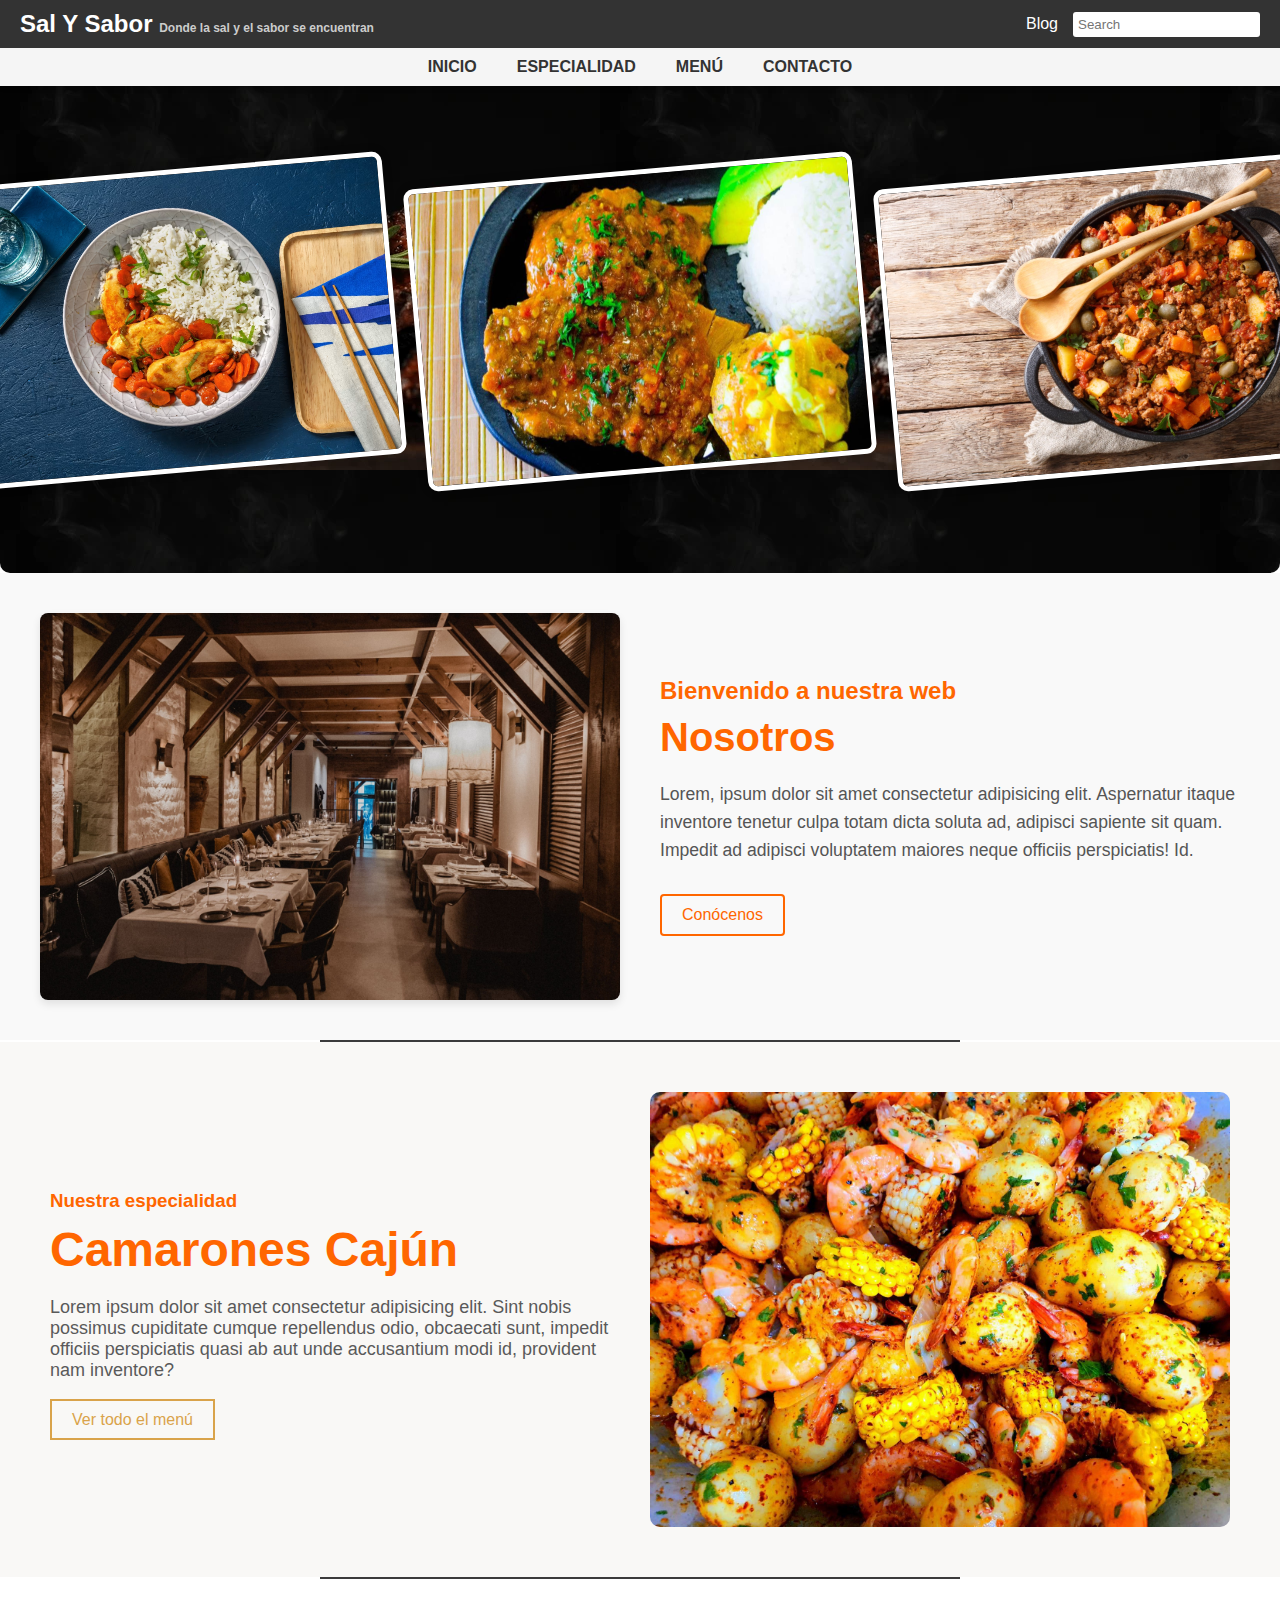
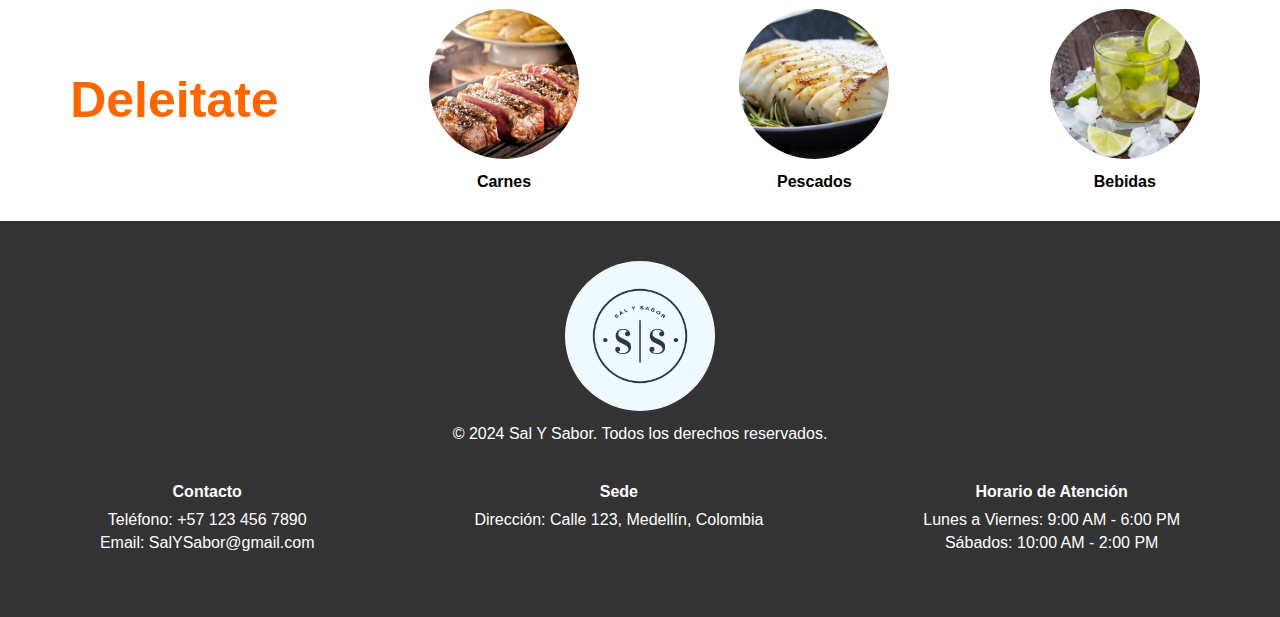
<file: index.html>
<!DOCTYPE html>
<html lang="en">
  <head>
    <meta charset="UTF-8" />
    <meta name="viewport" content="width=device-width, initial-scale=1.0" />
    <title>Sal Y Sabor</title>
    <link rel="stylesheet" href="/styles-css/style.css" />
    <link rel="shortcut icon" href="/img/1.png" type="image/x-icon" />
  </head>
  <body>
    <header>
      <div class="top-bar">
        <div class="logo">
          <h1>
            Sal Y Sabor <span>Donde la sal y el sabor se encuentran</span>
          </h1>
        </div>
        <div class="top-links">
          <a href="http://127.0.0.1:5501/index.html#">Blog</a>
          <input type="text" placeholder="Search" />
        </div>
      </div>
      <nav>
        <ul>
          <li><a href="http://127.0.0.1:5500/index.html#">INICIO</a></li>
          <li><a href="http://127.0.0.1:5500/Especialidad.html#">ESPECIALIDAD</a></li>
          <li><a href="http://127.0.0.1:5500/Menu.html">MENÚ</a></li>
          <li><a href="http://127.0.0.1:5500/contacto.html">CONTACTO</a></li>
        </ul>
      </nav>
    </header>
    <div class="slider">
      <img src="/img/Pollo.avif" alt="Dish 1" />
      <img src="/img/photo.jpg" alt="Dish 2" />
      <img src="img/img3.jpeg" alt="Dish 3" />
    </div>
    <section class="about-us">
      <div class="images">
        <img src="img/restaurante.jpeg" alt="Descripción de la imagen 1" />
      </div>
      <div class="content">
        <h2>Bienvenido a nuestra web</h2>
        <h1>Nosotros</h1>
        <p>
          Lorem, ipsum dolor sit amet consectetur adipisicing elit. Aspernatur
          itaque inventore tenetur culpa totam dicta soluta ad, adipisci
          sapiente sit quam. Impedit ad adipisci voluptatem maiores neque
          officiis perspiciatis! Id.
        </p>
        <a href="http://127.0.0.1:5500/contacto.html"><button>Conócenos</button></a>
      </div>
    </section>
    <hr class="corta" />
    <div class="specialty-section">
      <div class="text-content">
        <h3>Nuestra especialidad</h3>
        <h1>Camarones Cajún</h1>
        <p>
          Lorem ipsum dolor sit amet consectetur adipisicing elit. Sint nobis
          possimus cupiditate cumque repellendus odio, obcaecati sunt, impedit
          officiis perspiciatis quasi ab aut unde accusantium modi id, provident
          nam inventore?
        </p>
        <a href="http://127.0.0.1:5500/Menu.html" class="menu-button"
          >Ver todo el menú</a
        >
      </div>
      <div class="image-content">
        <img src="/img/Cajun.jpg" alt="Imagen Especialidad" />
      </div>
    </div>
    <hr class="corta" />
    <div class="gallery">
      <h2>Deleitate</h2>
      <div class="item">
        <a href="http://127.0.0.1:5500/Menu.html"><img src="/img/Rubaiyat.jpg" alt="Carnes" /></a>
        <p>Carnes</p>
      </div>
      <div class="item">
        <a href="http://127.0.0.1:5500/Menu.html"><img src="/img/pescado-horno-1.webp" alt="Pescados" /></a>
        <p>Pescados</p>
      </div>
      <div class="item">
        <a href="http://127.0.0.1:5500/Menu.html"><img src="/img/caipirinha.avif" alt="Bebidas" /></a>
        <p>Bebidas</p>
      </div>
    </div>
  </body>
  <footer>
    <div class="footer-logo">
      <img src="/img/1.png" alt="Logo de la web" class="logo-footer" />
      <p>© 2024 Sal Y Sabor. Todos los derechos reservados.</p>
    </div>
    <div class="footer-container">
      <div class="footer-section">
          <h4>Contacto</h4>
          <p>Teléfono: +57 123 456 7890</p>
          <p>Email: SalYSabor@gmail.com</p>
      </div>
      <div class="footer-section">
          <h4>Sede</h4>
          <p>Dirección: Calle 123, Medellín, Colombia</p>
      </div>
      <div class="footer-section">
          <h4>Horario de Atención</h4>
          <p>Lunes a Viernes: 9:00 AM - 6:00 PM</p>
          <p>Sábados: 10:00 AM - 2:00 PM</p>
      </div>
  </div>
  </footer>
</html>
</file>
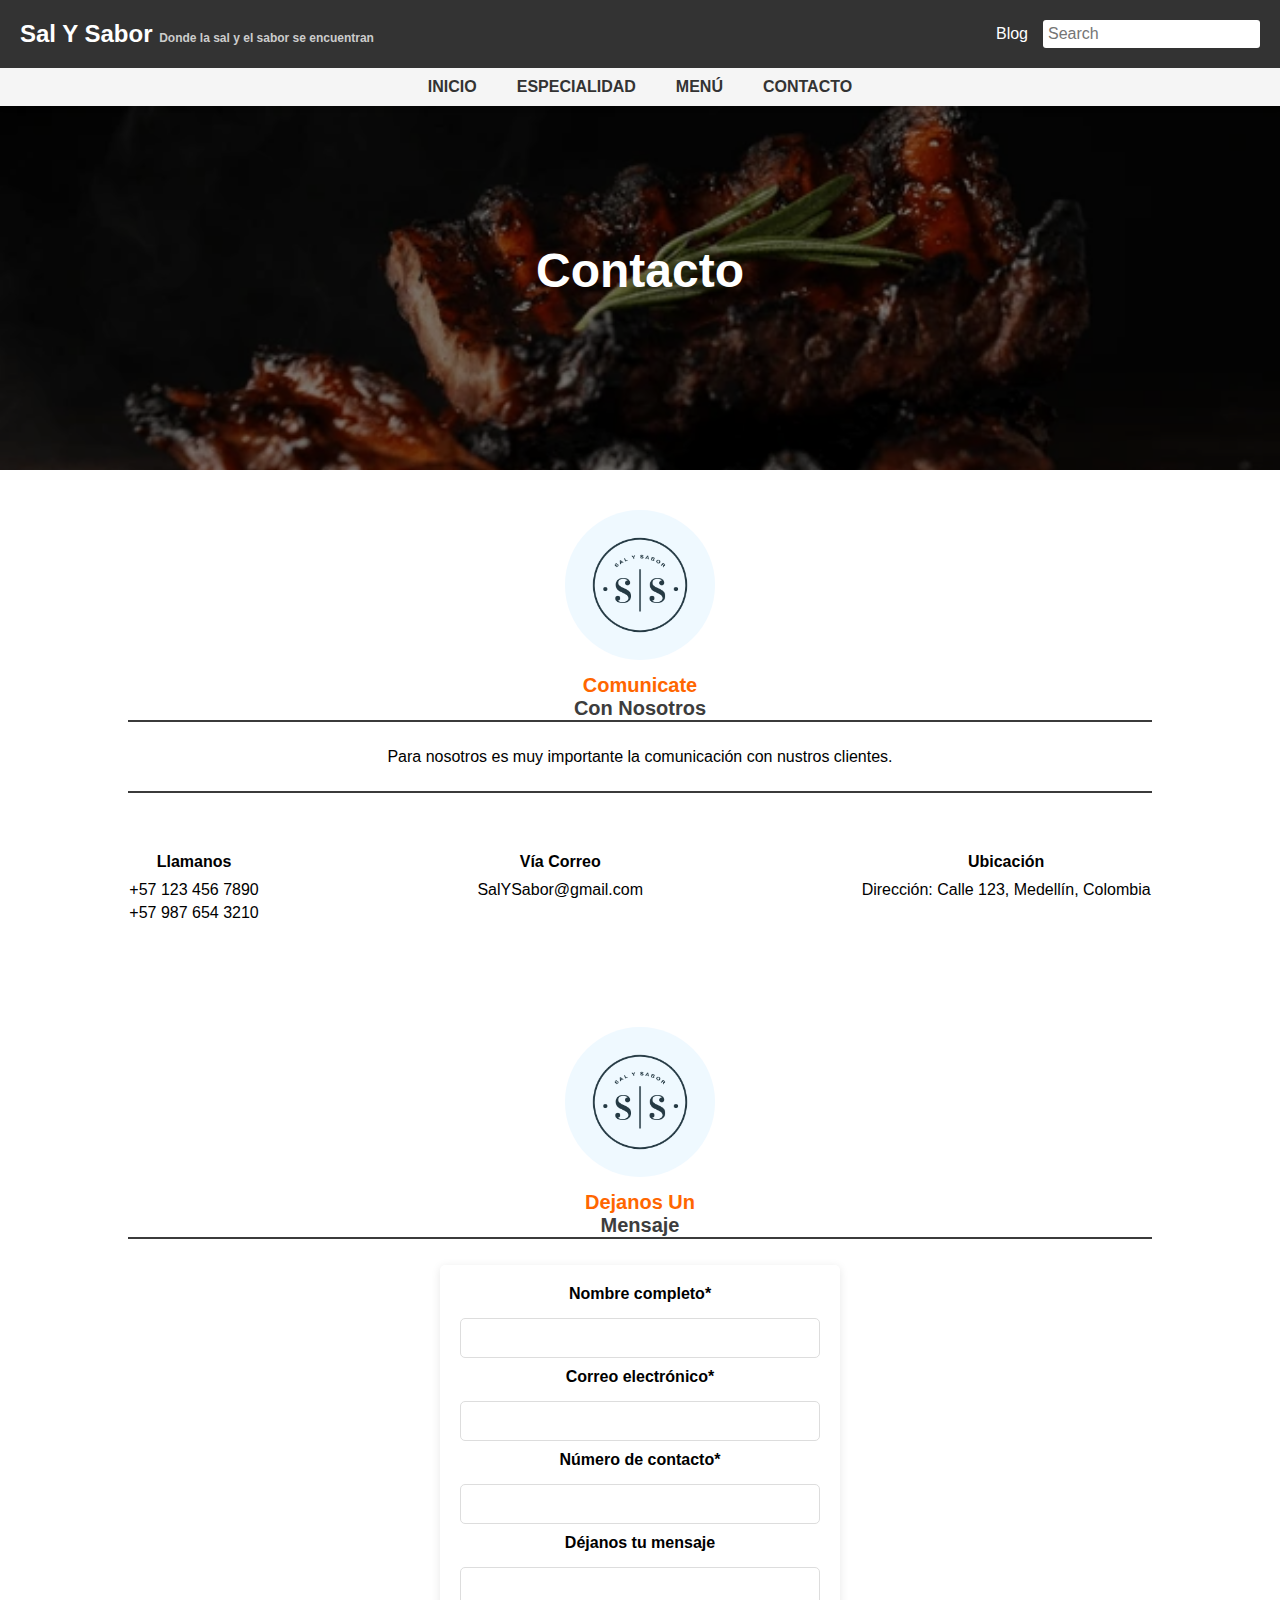
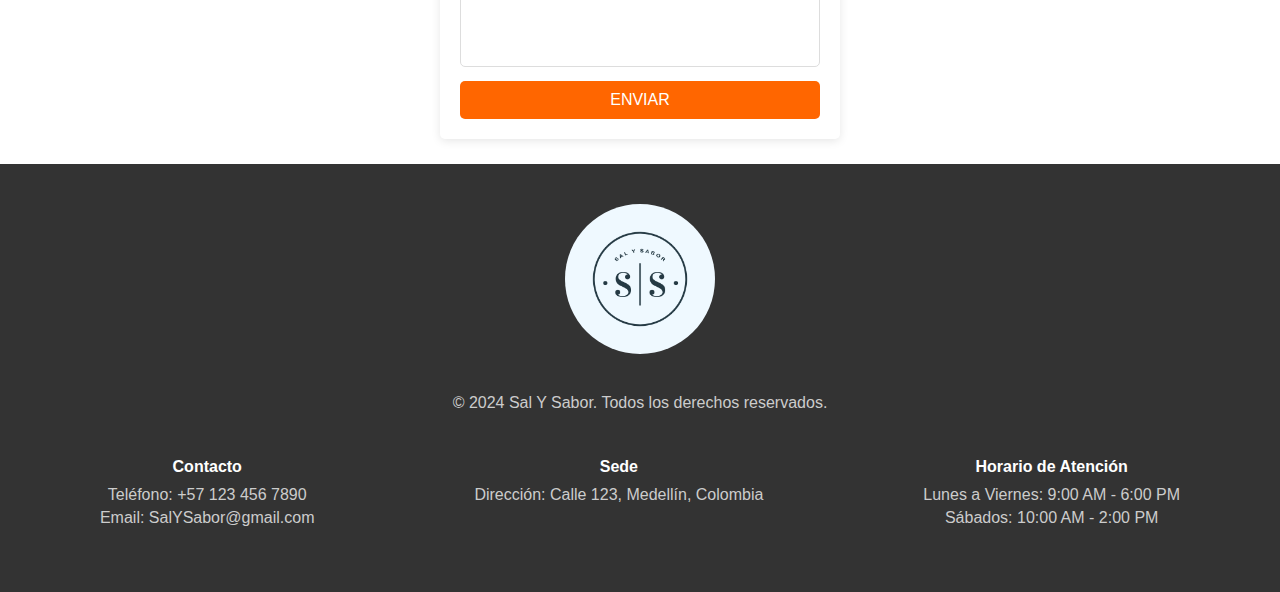
<file: contacto.html>
<!DOCTYPE html>
<html lang="en">
<head>
    <meta charset="UTF-8">
    <meta name="viewport" content="width=device-width, initial-scale=1.0">
    <title>Contacto || Sal Y Sabor</title>
    <link rel="stylesheet" href="/styles-css/contacto.css">
    <link rel="shortcut icon" href="/img/1.png" type="image/x-icon">
</head>
<body>
    <header>
        <div class="top-bar">
          <div class="logo">
            <h1>
              Sal Y Sabor <span>Donde la sal y el sabor se encuentran</span>
            </h1>
          </div>
          <div class="top-links">
            <a href="http://127.0.0.1:5501/index.html#">Blog</a>
            <input type="text" placeholder="Search" />
          </div>
        </div>
        <nav>
          <ul>
            <li><a href="http://127.0.0.1:5500/index.html#">INICIO</a></li>
            <li><a href="http://127.0.0.1:5500/Especialidad.html#">ESPECIALIDAD</a></li>
            <li><a href="http://127.0.0.1:5500/Menu.html">MENÚ</a></li>
            <li><a href="http://127.0.0.1:5500/contacto.html">CONTACTO</a></li>
          </ul>
        </nav>
      </header>
      <div class="specialty-section">
        <div class="background-overlay">
          <h1 class="title">Contacto</h1>
        </div>
    </div>
    <div class="contacto">
        <div class="content">
            <img class="logo-nosotros" src="/img/1.png" alt="Logo" />
            <h2>Comunicate</h2>
            <h3>Con Nosotros</h3>
          </div>
          <hr class="corta"/>
          <p>Para nosotros es muy importante la comunicación con nustros clientes.</p>
          <hr class="corta"/>
          <div class="contac">
          <div class="content-ref">
            <div class="inline">
                <h4>Llamanos</h4>
                <p>+57 123 456 7890</p>
                <p>+57 987 654 3210</p>
            </div>
            <div class="inline">
                <h4>Vía Correo</h4>
                <p>SalYSabor@gmail.com</p>
            </div>
            <div class="inline">
                <h4>Ubicación</h4>
                <p>Dirección: Calle 123, Medellín, Colombia</p>
            </div>
          </div>
        </div>
        <div class="content">
            <img class="logo-nosotros" src="/img/1.png" alt="Logo" />
            <h2>Dejanos Un</h2>
            <h3>Mensaje</h3>
          </div>
        <hr class="corta"/>
        <center>
        <form action="#" method="post">
            <label for="name">Nombre completo*</label>
            <input type="text" id="name" name="name" required>
    
            <label for="email">Correo electrónico*</label>
            <input type="email" id="email" name="email" required>
    
            <label for="phone">Número de contacto*</label>
            <input type="text" id="phone" name="phone" required>
    
            <label for="message">Déjanos tu mensaje</label>
            <textarea id="message" name="message"></textarea>
    
            <button type="submit">ENVIAR</button>
        </form>
    </center>
</body>
<footer>
    <div class="footer-logo">
      <img src="/img/1.png" alt="Logo de la web" class="logo-footer" />
      <p class="color20">© 2024 Sal Y Sabor. Todos los derechos reservados.</p>
    </div>
    <div class="footer-container">
      <div class="footer-section">
          <h4>Contacto</h4>
          <p>Teléfono: +57 123 456 7890</p>
          <p>Email: SalYSabor@gmail.com</p>
      </div>
      <div class="footer-section">
          <h4>Sede</h4>
          <p>Dirección: Calle 123, Medellín, Colombia</p>
      </div>
      <div class="footer-section">
          <h4>Horario de Atención</h4>
          <p>Lunes a Viernes: 9:00 AM - 6:00 PM</p>
          <p>Sábados: 10:00 AM - 2:00 PM</p>
      </div>
  </div>
  </footer>
</html>
</file>
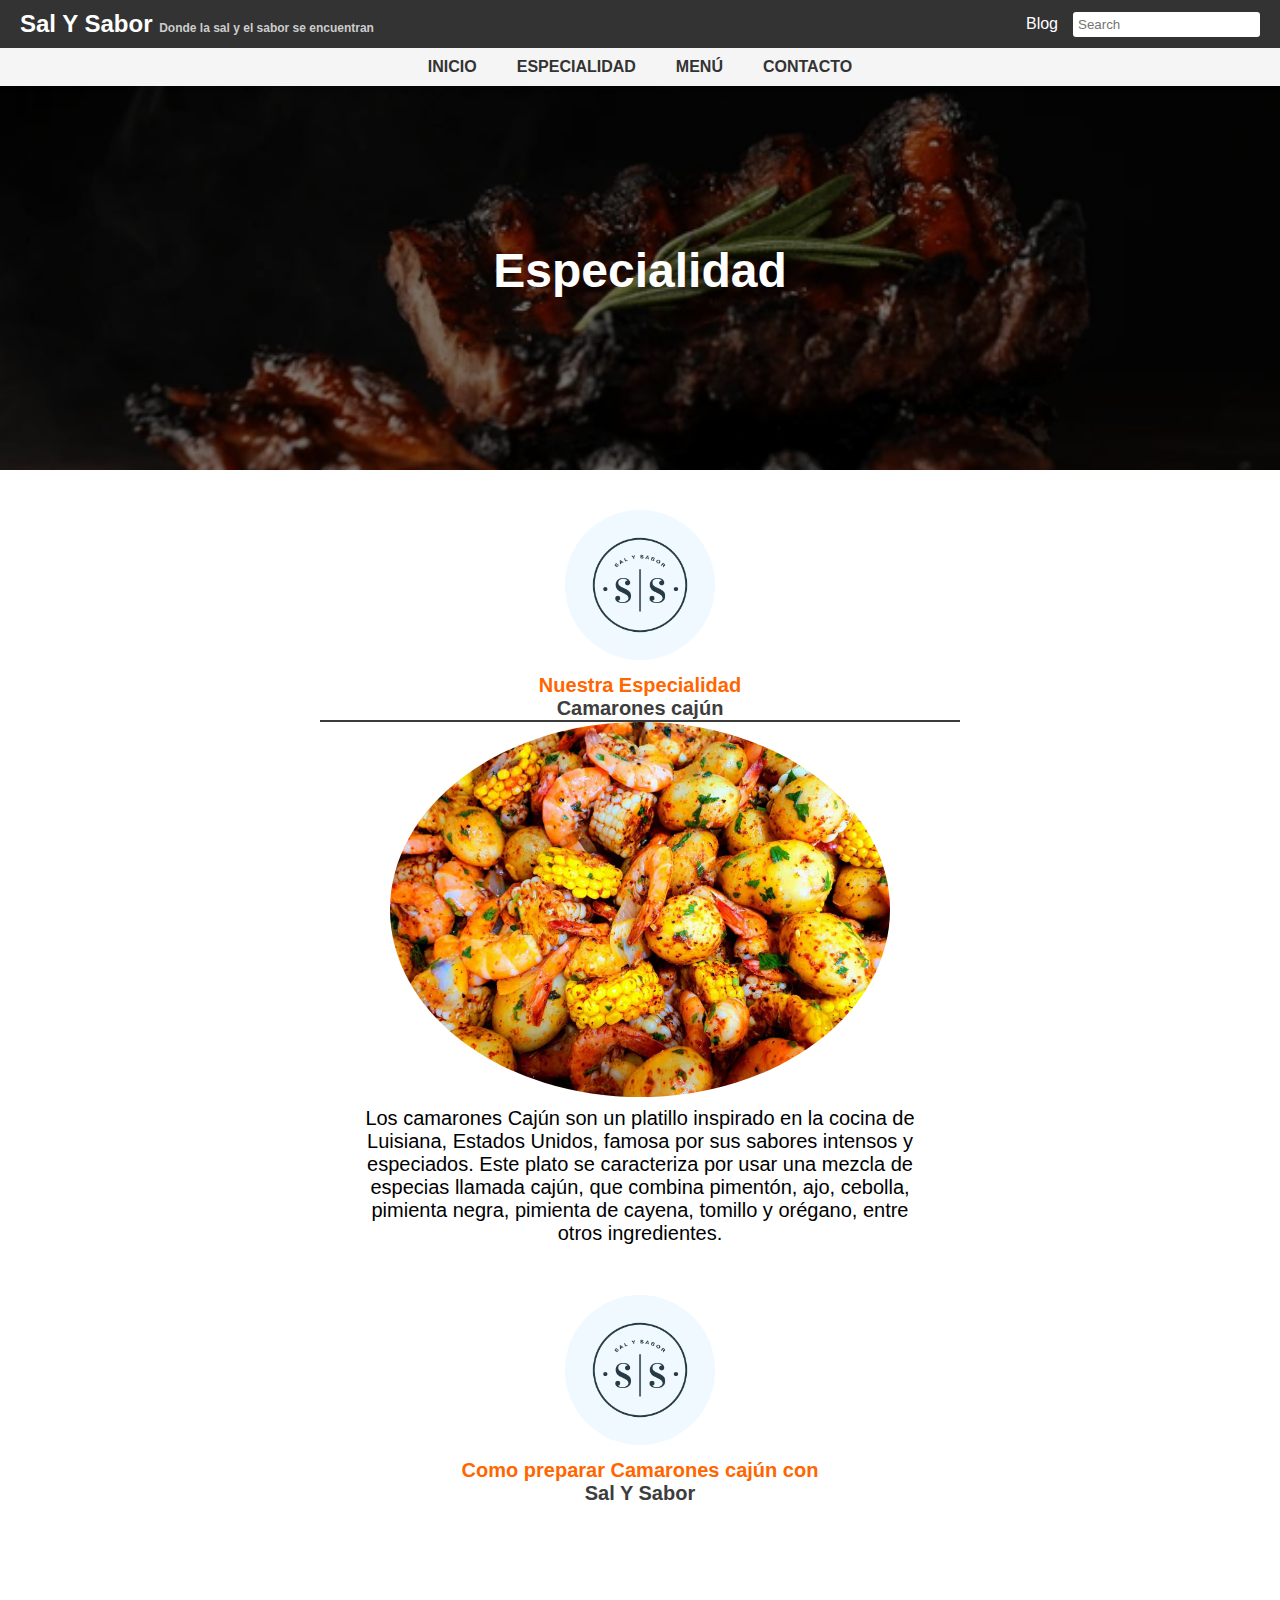
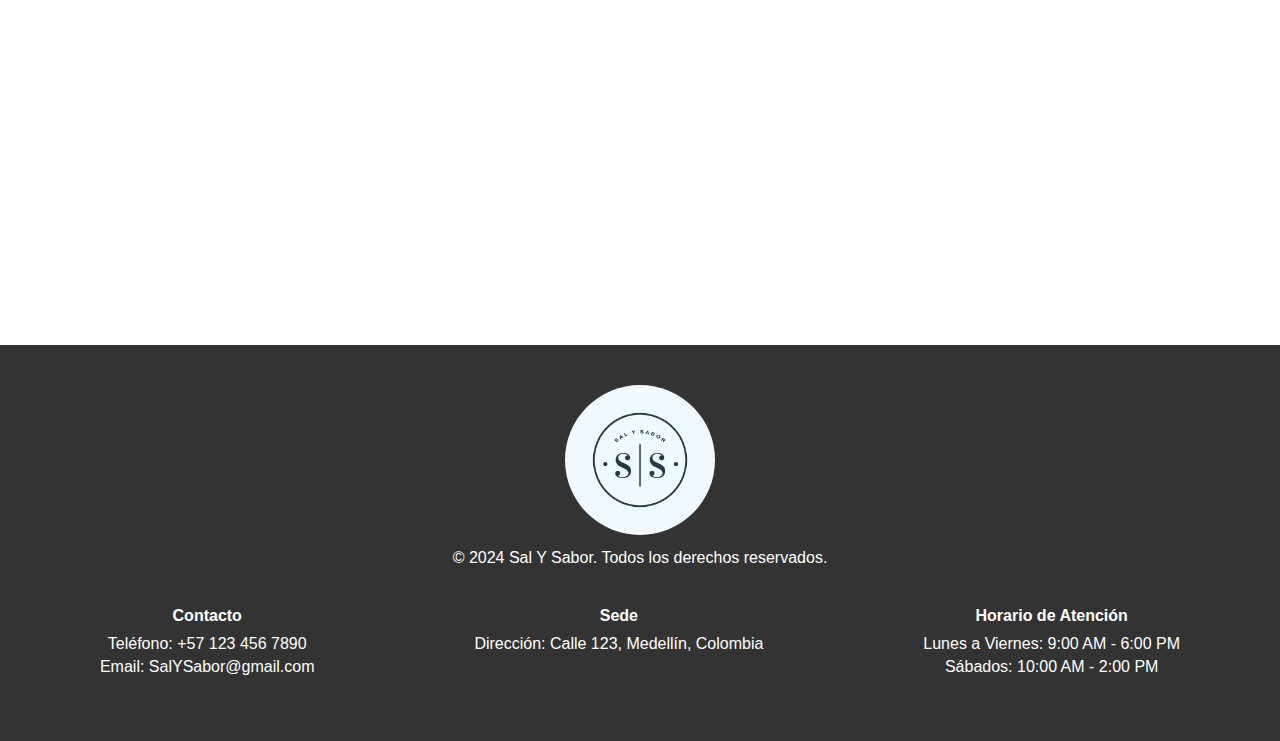
<file: Especialidad.html>
<!DOCTYPE html>
<html lang="en">
  <head>
    <meta charset="UTF-8" />
    <meta name="viewport" content="width=device-width, initial-scale=1.0" />
    <title>Especialidad || Sal Y Sabor</title>
    <link rel="stylesheet" href="/styles-css/epecialidad.css" />
    <link rel="shortcut icon" href="/img/1.png" type="image/x-icon" />
  </head>
  <body>
    <header>
      <div class="top-bar">
        <div class="logo">
          <h1>
            Sal Y Sabor <span>Donde la sal y el sabor se encuentran</span>
          </h1>
        </div>
        <div class="top-links">
          <a href="http://127.0.0.1:5501/index.html#">Blog</a>
          <input type="text" placeholder="Search" />
        </div>
      </div>
      <nav>
        <ul>
          <li><a href="http://127.0.0.1:5500/index.html#">INICIO</a></li>
          <li>
            <a href="http://127.0.0.1:5500/Especialidad.html#">ESPECIALIDAD</a>
          </li>
          <li><a href="http://127.0.0.1:5500/Menu.html">MENÚ</a></li>
          <li><a href="http://127.0.0.1:5500/contacto.html">CONTACTO</a></li>
        </ul>
      </nav>
    </header>
    <div class="specialty-section">
      <div class="background-overlay">
        <h1 class="title">Especialidad</h1>
      </div>
    </div>
    <div class="content">
      <img class="logo-footer" src="/img/1.png" alt="Logo" />
      <h2>Nuestra Especialidad</h2>
      <h3>Camarones cajún</h3>
    </div>
    <hr class="corta" />
    <div class="contimg">
      <img class="cajun" src="/img/Cajun.jpg" alt="Camarones Cajun" />
    </div>
    <div class="descr">
      <p>
        Los camarones Cajún son un platillo inspirado en la cocina de Luisiana,
        Estados Unidos, famosa por sus sabores intensos y especiados. Este plato
        se caracteriza por usar una mezcla de especias llamada cajún, que
        combina pimentón, ajo, cebolla, pimienta negra, pimienta de cayena,
        tomillo y orégano, entre otros ingredientes.
      </p>
    </div>
    <div class="content">
        <img class="logo-footer" src="/img/1.png" alt="Logo" />
        <h2>Como preparar Camarones cajún con</h2>
        <h3>Sal Y Sabor</h3>
      </div>
      <div class="iframe-content">
        <iframe width="560" height="315" src="https://www.youtube.com/embed/jm4NKn_c1Io?si=9-xhvu_-zauFDLtt" title="YouTube video player" frameborder="0" allow="accelerometer; autoplay; clipboard-write; encrypted-media; gyroscope; picture-in-picture; web-share" referrerpolicy="strict-origin-when-cross-origin" allowfullscreen></iframe>
      </div>
  </body>
  <footer>
    <div class="footer-logo">
      <img src="/img/1.png" alt="Logo de la web" class="logo-footer" />
      <p>© 2024 Sal Y Sabor. Todos los derechos reservados.</p>
    </div>
    <div class="footer-container">
      <div class="footer-section">
          <h4>Contacto</h4>
          <p>Teléfono: +57 123 456 7890</p>
          <p>Email: SalYSabor@gmail.com</p>
      </div>
      <div class="footer-section">
          <h4>Sede</h4>
          <p>Dirección: Calle 123, Medellín, Colombia</p>
      </div>
      <div class="footer-section">
          <h4>Horario de Atención</h4>
          <p>Lunes a Viernes: 9:00 AM - 6:00 PM</p>
          <p>Sábados: 10:00 AM - 2:00 PM</p>
      </div>
  </div>
</html>
</file>
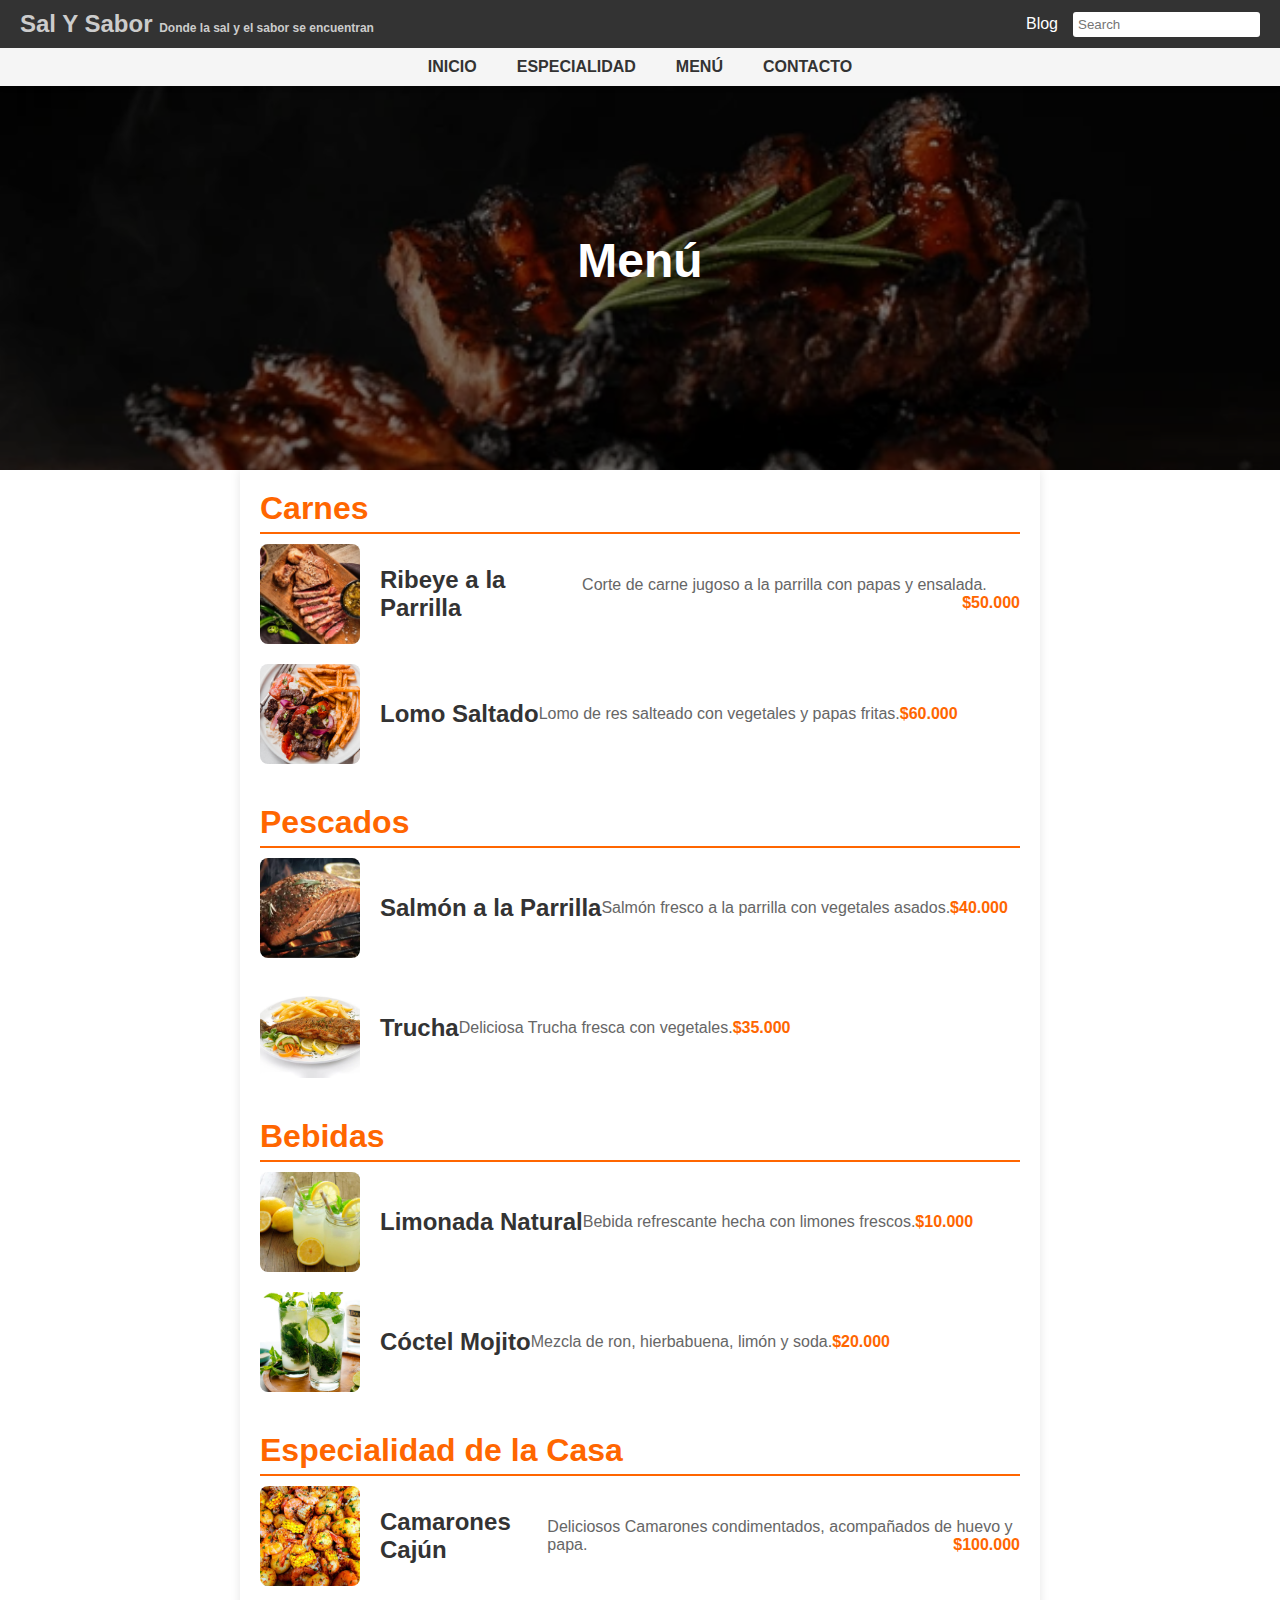
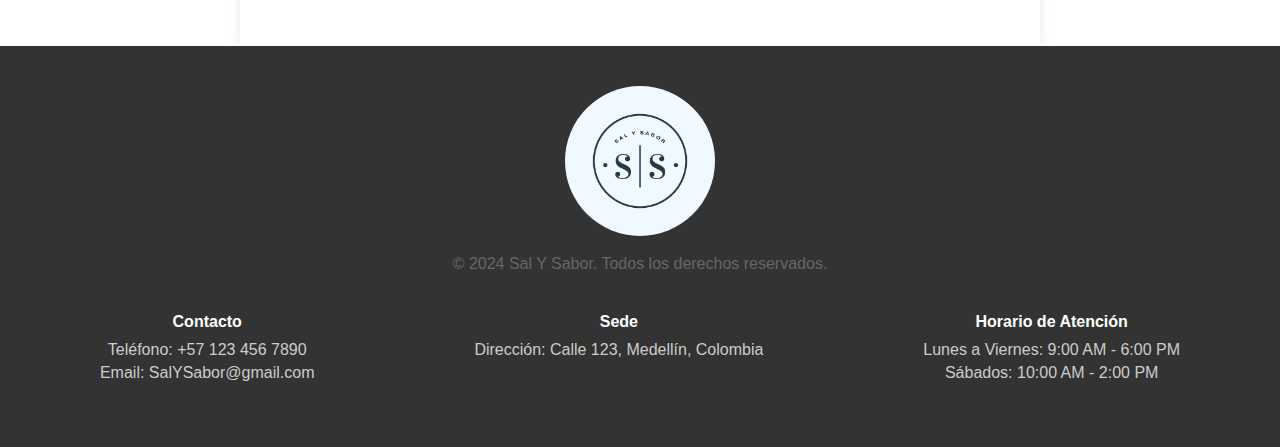
<file: Menu.html>
<!DOCTYPE html>
<html lang="en">
  <head>
    <meta charset="UTF-8" />
    <meta name="viewport" content="width=device-width, initial-scale=1.0" />
    <title>Menú || Sal Y Sabor</title>
    <link rel="stylesheet" href="/styles-css/Menu.css" />
    <link rel="shortcut icon" href="/img/1.png" type="image/x-icon" />
  </head>
  <body>
    <header>
      <div class="top-bar">
        <div class="logo">
          <h1 class="color">
        Sal Y Sabor <span>Donde la sal y el sabor se encuentran</span>
          </h1>
        </div>
        <div class="top-links">
          <a href="http://127.0.0.1:5501/index.html#">Blog</a>
          <input type="text" placeholder="Search" />
        </div>
      </div>
      <nav>
        <ul>
          <li><a href="http://127.0.0.1:5500/index.html#">INICIO</a></li>
          <li>
            <a href="http://127.0.0.1:5500/Especialidad.html#">ESPECIALIDAD</a>
          </li>
          <li><a href="http://127.0.0.1:5500/Menu.html">MENÚ</a></li>
          <li><a href="http://127.0.0.1:5500/contacto.html">CONTACTO</a></li>
        </ul>
      </nav>
    </header>
    <div class="specialty-section">
      <div class="background-overlay">
        <h1 class="title">Menú</h1>
      </div>
    </div>
    <div class="menu-container">
      <!-- Sección de Carnes -->
      <div class="menu-section">
        <h2>Carnes</h2>
        <div class="menu-item">
          <img src="/img/Ribeye.jpg" alt="Ribeye a la Parrilla" />
          <h3>Ribeye a la Parrilla</h3>
          <p>
            Corte de carne jugoso a la parrilla con papas y ensalada.
            <span class="precio">$50.000</span>
          </p>
        </div>
        <div class="menu-item">
          <img src="/img/Lomo-Saltado.jpg" alt="Lomo Saltado" />
          <h3>Lomo Saltado</h3>
          <p>
            Lomo de res salteado con vegetales y papas fritas.
            <span class="precio">$60.000</span>
          </p>
        </div>
      </div>

      <!-- Sección de Pescados -->
      <div class="menu-section">
        <h2>Pescados</h2>
        <div class="menu-item">
          <img src="/img/mask-group.webp" alt="Salmón a la Parrilla" />
          <h3>Salmón a la Parrilla</h3>
          <p>
            Salmón fresco a la parrilla con vegetales asados.
            <span class="precio">$40.000</span>
          </p>
        </div>
        <div class="menu-item">
          <img src="/img/trucha-con-patacon.webp" alt="Trucha" />
          <h3>
              Trucha
          </h3>
          <p>
            Deliciosa Trucha fresca con vegetales.
            <span class="precio">$35.000</span>
          </p>
        </div>
      </div>

      <!-- Sección de Bebidas -->
      <div class="menu-section">
        <h2>Bebidas</h2>
        <div class="menu-item">
          <img src="/img/Limonada.jpg" alt="Limonada Natural" />
          <h3>Limonada Natural</h3>
          <p>
            Bebida refrescante hecha con limones frescos.
            <span class="precio">$10.000</span>
          </p>
        </div>
        <div class="menu-item">
          <img src="/img/mojito.webp" alt="Cóctel Mojito" />
          <h3>Cóctel Mojito</h3>
          <p>
            Mezcla de ron, hierbabuena, limón y soda.
            <span class="precio">$20.000</span>
          </p>
        </div>
      </div>

      <!-- Sección de Especialidad de la Casa -->
      <div class="menu-section">
        <h2>Especialidad de la Casa</h2>
        <div class="menu-item">
          <img src="/img/Cajun.jpg" alt="Camarones cajun" />
          <h3>Camarones Cajún</h3>
          <p>
            Deliciosos Camarones condimentados, acompañados de huevo y papa.
            <span class="precio">$100.000</span>
          </p>
        </div>
      </div>
    </div>
  </body>
    <footer>
      <div class="footer-logo">
        <img src="/img/1.png" alt="Logo de la web" class="logo-footer" />
        <p>© 2024 Sal Y Sabor. Todos los derechos reservados.</p>
      </div>
      <div class="footer-container">
        <div class="footer-section">
            <h4>Contacto</h4>
            <p>Teléfono: +57 123 456 7890</p>
            <p>Email: SalYSabor@gmail.com</p>
        </div>
        <div class="footer-section">
            <h4>Sede</h4>
            <p>Dirección: Calle 123, Medellín, Colombia</p>
        </div>
        <div class="footer-section">
            <h4>Horario de Atención</h4>
            <p>Lunes a Viernes: 9:00 AM - 6:00 PM</p>
            <p>Sábados: 10:00 AM - 2:00 PM</p>
        </div>
    </div>
</html>
</file>
<file: styles-css/style.css>
* {
  margin: 0;
  padding: 0;
  box-sizing: border-box;
}

body {
  font-family: Arial, sans-serif;
  padding-top: 70px;
}
/*Todo lo del header*/
header {
  position: fixed;
  top: 0;
  left: 0;
  width: 100%;
  z-index: 1000;
  background-color: #fff;
  box-shadow: 0 2px 5px rgba(0, 0, 0, 0.1);
}
.top-bar {
  background-color: #333;
  color: white;
  display: flex;
  justify-content: space-between;
  align-items: center;
  padding: 10px 20px;
}

.logo h1 {
  font-size: 24px;
  margin: 0;
}

.logo span {
  font-size: 12px;
  color: #ccc;
}

.top-links {
  display: flex;
  align-items: center;
}

.top-links a {
  color: white;
  margin-right: 15px;
  text-decoration: none;
}

.top-links input[type="text"] {
  padding: 5px;
  border: none;
  border-radius: 3px;
}

nav {
  background-color: #f5f5f5;
  padding: 10px 0;
}

nav ul {
  list-style: none;
  display: flex;
  justify-content: center;
}

nav ul li {
  margin: 0 10px;
}

nav ul li a {
  text-decoration: none;
  color: #333;
  font-weight: bold;
  padding: 10px;
  transition: color 0.3s ease;
}

nav ul li a:hover {
  color: #ff6600;
}
/*Las 3 imagenes*/
.slider {
  display: flex;
  justify-content: center;
  padding: 100px;
  background-image: url("/img/fondo.webp");
  border-radius: 10px;
}

.slider img {
  width: 450px;
  height: auto;
  margin: 0 10px;
  border: 5px solid white;
  box-shadow: 0 0 10px rgba(0, 0, 0, 0.2);
  transform: rotate(-5deg);
  transition: transform 0.3s ease;
  border-radius: 10px;
}

.slider img:hover {
  transform: rotate(0deg);
}
/*Nosotros*/
.about-us {
  display: flex;
  align-items: center;
  justify-content: space-between;
  padding: 40px;
  background-color: #f9f9f9;
}

.about-us {
  display: flex;
  align-items: center;
  justify-content: space-between;
  padding: 40px;
  background-color: #f9f9f9;
}

.images {
  flex: 1;
  display: flex;
  flex-direction: column;
  gap: 10px;
  max-width: 50%;
}

.images img {
  width: 100%;
  height: auto;
  border-radius: 8px;
  box-shadow: 0px 4px 8px rgba(0, 0, 0, 0.1);
}

.content {
  flex: 1;
  margin-left: 40px;
}

.content h2 {
  font-size: 1.5em;
  color: #ff6600;
  margin-bottom: 10px;
}

.content h1 {
  font-size: 2.5em;
  font-weight: bold;
  margin-bottom: 20px;
  color: #ff6600;
}

.content p {
  font-size: 1.1em;
  line-height: 1.6;
  color: #555;
  margin-bottom: 30px;
}

button {
  padding: 10px 20px;
  font-size: 1em;
  background-color: transparent;
  border: 2px solid #ff6600;
  color: #ff6600;
  border-radius: 4px;
  cursor: pointer;
  transition: background-color 0.3s;
}

button:hover {
  background-color: #ff6600;
  color: white;
}
/*La especialidad*/
.specialty-section {
  display: flex;
  justify-content: space-between;
  align-items: center;
  padding: 50px;
  background-color: #f9f8f6;
}

.text-content {
  flex: 1;
  margin-right: 20px;
}

.text-content h3 {
  color: #ff6600;
  font-family: "Arial", sans-serif;
  margin-bottom: 10px;
}

.text-content h1 {
  font-size: 48px;
  color: #ff6600;
  margin-bottom: 20px;
}

.text-content p {
  font-size: 18px;
  color: #5a5a5a;
  margin-bottom: 30px;
}

.menu-button {
  padding: 10px 20px;
  border: 2px solid #d9a34a;
  color: #d9a34a;
  text-decoration: none;
  font-size: 16px;
  transition: background-color 0.3s ease, color 0.3s ease;
}

.menu-button:hover {
  background-color: #ff6600;
  color: #fff;
}
/*Deleitate*/
.image-content {
  flex: 1;
  display: flex;
  justify-content: center;
}

.image-content img {
  max-width: 100%;
  height: auto;
  border-radius: 10px;
}
.gallery {
  display: flex;
  justify-content: space-around;
  margin: 20px 0;
}

.item {
  text-align: center;
  margin: 10px;
}

.item img {
  width: 150px;
  height: 150px;
  border-radius: 50%;
  object-fit: cover;
}

.item p {
  margin-top: 10px;
  font-weight: bold;
  font-size: 16px;
}

.gallery h2 {
  display: flex;
  justify-content: center;
  align-items: center;
  font-size: 50px;
  color: #ff6600;
}
/*Linea del hr corta*/
.corta {
  width: 50%;
  margin: auto;
  border: 1px solid #3b3b3b;
}
/* footer */
footer {
  background-color: #333;
  color: #fff;
  padding: 40px 0;
  text-align: center;
}

.footer-logo {
  margin-bottom: 20px;
}

.logo-footer {
  width: 150px;
  margin-bottom: 10px;
  border-radius: 50%;
}

.footer-container {
  display: flex;
  justify-content: space-around;
  background-color: #333;
  color: #fff;
  padding: 20px;
}

.footer-section {
  text-align: center;
}

.footer-section h4 {
  margin-bottom: 10px;
}

.footer-section p {
  margin: 5px 0;
}
</file>
<file: styles-css/contacto.css>
* {
  margin: 0;
  padding: 0;
  box-sizing: border-box;
}

body {
  font-family: Arial, sans-serif;
  padding-top: 70px;
}
/*Todo lo del header*/
header {
  position: fixed;
  top: 0;
  left: 0;
  width: 100%;
  z-index: 1000;
  background-color: #fff;
  box-shadow: 0 2px 5px rgba(0, 0, 0, 0.1);
}
.top-bar {
  background-color: #333;
  color: white;
  display: flex;
  justify-content: space-between;
  align-items: center;
  padding: 10px 20px;
}

.logo h1 {
  font-size: 24px;
  margin: 0;
}

.logo span {
  font-size: 12px;
  color: #ccc;
}

.top-links {
  display: flex;
  align-items: center;
}

.top-links a {
  color: white;
  margin-right: 15px;
  text-decoration: none;
}

.top-links input[type="text"] {
  padding: 5px;
  border: none;
  border-radius: 3px;
}

nav {
  background-color: #f5f5f5;
  padding: 10px 0;
}

nav ul {
  list-style: none;
  display: flex;
  justify-content: center;
}

nav ul li {
  margin: 0 10px;
}

nav ul li a {
  text-decoration: none;
  color: #333;
  font-weight: bold;
  padding: 10px;
  transition: color 0.3s ease;
}

nav ul li a:hover {
  color: #ff6600;
}
/*Imagen donde esta la carne*/
.specialty-section {
  position: relative;
  background-image: url("/img/fondo.webp");
  background-size: cover;
  background-position: center;
  height: 400px;
  color: white;
}

.background-overlay {
  position: absolute;
  top: 0;
  left: 0;
  width: 100%;
  height: 100%;
  background-color: rgba(0, 0, 0, 0.5);
  display: flex;
  justify-content: center;
  align-items: center;
}

.title {
  font-size: 3rem;
  font-weight: bold;
}
/*Comunicate con nosotros*/
.content {
  text-align: center;
  margin-top: 40px;
}

h2 {
  font-size: 20px;
  color: #ff6600;
}

h3 {
  font-size: 20px;
  color: #3d3d3d;
}
.logo-nosotros {
  margin-bottom: 20px;
}

.logo-nosotros {
  width: 150px;
  margin-bottom: 10px;
  border-radius: 50%;
}
/*Linea del hr*/
.corta {
  width: 80%;
  margin: auto;
  border: 1px solid #3b3b3b;
}
p {
  text-align: center;
  color: black;
  margin: 2%;
}
/*Contacto que está en linea*/
.contac {
  padding: 40px 0;
  text-align: center;
}
.content-ref {
    display: flex;
    justify-content: space-around;
    padding: 20px;
}
.inline {
  text-align: center;
}
.inline h4 {
  margin-bottom: 10px;
}

.inline p {
  margin: 5px 0;
}
/*Formulario*/
form {
    background-color: white;
    padding: 20px;
    margin: 2%;
    border-radius: 5px;
    box-shadow: 0 2px 10px rgba(0, 0, 0, 0.1);
    width: 400px;
}

input[type="text"], input[type="email"], textarea {
    width: 100%;
    padding: 10px;
    margin: 10px 0;
    border: 1px solid #ddd;
    border-radius: 5px;
    font-size: 16px;
    box-sizing: border-box;
}

textarea {
    height: 100px;
    resize: none;
}

button {
    width: 100%;
    background-color: #ff6600;
    color: white;
    padding: 10px;
    border: none;
    border-radius: 5px;
    font-size: 16px;
    cursor: pointer;
}
label {
    font-weight: bold;
    margin-bottom: 5px;
    display: block;
}
/*footer*/
footer {
  background-color: #333;
  color: #fff;
  padding: 40px 0;
  text-align: center;
}
.footer-logo {
  margin-bottom: 20px;
}

.color20{
    color: #ccc;
}

.logo-footer {
  width: 150px;
  margin-bottom: 10px;
  border-radius: 50%;
}

.footer-container {
  display: flex;
  justify-content: space-around;
  background-color: #333;
  color: #fff;
  padding: 20px;
}

.footer-section {
  text-align: center;
}

.footer-section h4 {
  margin-bottom: 10px;
}

.footer-section p {
  margin: 5px 0;
  color: #ccc;
}
</file>
<file: styles-css/epecialidad.css>
* {
  margin: 0;
  padding: 0;
  box-sizing: border-box;
}

body {
  font-family: Arial, sans-serif;
  padding-top: 70px;
}
/*Todo lo del header*/
header {
  position: fixed;
  top: 0;
  left: 0;
  width: 100%;
  z-index: 1000;
  background-color: #fff;
  box-shadow: 0 2px 5px rgba(0, 0, 0, 0.1);
}
.top-bar {
  background-color: #333;
  color: white;
  display: flex;
  justify-content: space-between;
  align-items: center;
  padding: 10px 20px;
}

.logo h1 {
  font-size: 24px;
  margin: 0;
}

.logo span {
  font-size: 12px;
  color: #ccc;
}

.top-links {
  display: flex;
  align-items: center;
}

.top-links a {
  color: white;
  margin-right: 15px;
  text-decoration: none;
}

.top-links input[type="text"] {
  padding: 5px;
  border: none;
  border-radius: 3px;
}

nav {
  background-color: #f5f5f5;
  padding: 10px 0;
}

nav ul {
  list-style: none;
  display: flex;
  justify-content: center;
}

nav ul li {
  margin: 0 10px;
}

nav ul li a {
  text-decoration: none;
  color: #333;
  font-weight: bold;
  padding: 10px;
  transition: color 0.3s ease;
}

nav ul li a:hover {
  color: #ff6600;
}

.specialty-section {
  position: relative;
  background-image: url("/img/fondo.webp");
  background-size: cover;
  background-position: center;
  height: 400px;
  color: white;
}

.background-overlay {
  position: absolute;
  top: 0;
  left: 0;
  width: 100%;
  height: 100%;
  background-color: rgba(0,0,0,0.5);
  display: flex;
  justify-content: center;
  align-items: center;
}

.title {
  font-size: 3rem;
  font-weight: bold;
}
/*Texto en naranja y gris*/
.content {
  text-align: center;
  margin-top: 40px;}

h2 {
  font-size: 20px;
  color: #ff6600;
}

h3 {
  font-size: 20px;
  color: #3d3d3d;
}
.footer-logo {
  margin-bottom: 20px;
}

.logo-footer {
  width: 150px;
  margin-bottom: 10px;
  border-radius: 50%;
}
/*Imagen de los camarones*/
.contimg {
  display: flex;
  justify-content: center;
  align-items: center;
}
.contimg img {
  width: 500px;
  border-radius: 50%;
}
/*Linea corta del hr*/
.corta {
  width: 50%;
  margin: auto;
  border: 1px solid #3b3b3b;
}
/*footer*/
footer {
  background-color: #333;
  color: #fff;
  padding: 40px 0;
  text-align: center;
}

.footer-container {
  display: flex;
  justify-content: space-around;
  background-color: #333;
  color: #fff;
  padding: 20px;
}

.footer-section {
  text-align: center;
}

.footer-section h4 {
  margin-bottom: 10px;
}

.footer-section p {
  margin: 5px 0;
}
/*Para poder centrar el texto debajo de la imagen de especialidad*/
.descr {
    max-width: 600px;
    margin: 0 auto;
    padding: 10px;
    text-align: center;
    font-size: 20px;
}

/*Video*/
.iframe-content{
    display: flex;
    align-items: center;
    justify-content: center;
}

iframe{
    width: 600px;
    height: 400px;
    margin-bottom: 40px;
}
</file>
<file: styles-css/Menu.css>
* {
  margin: 0;
  padding: 0;
  box-sizing: border-box;
}

body {
  font-family: Arial, sans-serif;
  padding-top: 70px;
}
/*Header*/
header {
  position: fixed;
  top: 0;
  left: 0;
  width: 100%;
  z-index: 1000;
  background-color: #fff;
  box-shadow: 0 2px 5px rgba(0, 0, 0, 0.1);
}
.top-bar {
  background-color: #333;
  color: white;
  display: flex;
  justify-content: space-between;
  align-items: center;
  padding: 10px 20px;
}

.logo h1 {
  font-size: 24px;
  margin: 0;
}

.logo span {
  font-size: 12px;
  color: #ccc;
}

.top-links {
  display: flex;
  align-items: center;
}

.top-links a {
  color: white;
  margin-right: 15px;
  text-decoration: none;
}

.top-links input[type="text"] {
  padding: 5px;
  border: none;
  border-radius: 3px;
}

nav {
  background-color: #f5f5f5;
  padding: 10px 0;
}

nav ul {
  list-style: none;
  display: flex;
  justify-content: center;
}

nav ul li {
  margin: 0 10px;
}

nav ul li a {
  text-decoration: none;
  color: #333;
  font-weight: bold;
  padding: 10px;
  transition: color 0.3s ease;
}

nav ul li a:hover {
  color: #ff6600;
}
/*Imagen con el titulo*/
.specialty-section {
    position: relative;
    background-image: url("/img/fondo.webp");
    background-size: cover;
    background-position: center;
    height: 400px;
    color: white;
  }
  
  .background-overlay {
    position: absolute;
    top: 0;
    left: 0;
    width: 100%;
    height: 100%;
    background-color: rgba(0,0,0,0.5);
    display: flex;
    justify-content: center;
    align-items: center;
  }
  
  .title{
    font-size: 3rem;
    font-weight: bold;
    color: white;
  }
/*Menu*/
.menu-container {
  max-width: 800px;
  margin: 0 auto;
  padding: 20px;
  background-color: #fff;
  box-shadow: 0 0 10px rgba(0, 0, 0, 0.1);
}

h1 {
  text-align: center;
  margin-bottom: 20px;
  font-size: 2.5rem;
  color: #333;
}

.menu-section {
  margin-bottom: 40px;
}

h2 {
  font-size: 2rem;
  margin-bottom: 10px;
  color: #ff6600;
  border-bottom: 2px solid #ff6600;
  padding-bottom: 5px;
}

.menu-item {
  display: flex;
  align-items: center;
  margin-bottom: 20px;
}

.menu-item img {
  width: 100px;
  height: 100px;
  object-fit: cover;
  margin-right: 20px;
  border-radius: 8px;
}

h3 {
  font-size: 1.5rem;
  margin: 0;
  color: #333;
}

p {
  margin: 5px 0;
  font-size: 1rem;
  color: #666;
}

.precio {
  float: right;
  font-weight: bold;
  color: #ff6600;
}

.menu-item::after {
  content: "";
  display: table;
  clear: both;
}

/*footer*/

footer {
  background-color: #333;
  color: #fff;
  padding: 40px 0;
  text-align: center;
}

.footer-logo {
  margin-bottom: 20px;
}

.logo-footer {
  width: 150px;
  margin-bottom: 10px;
  border-radius: 50%;
}

.footer-container {
  display: flex;
  justify-content: space-around;
  background-color: #333;
  color: #fff; 
  padding: 20px;
}

.footer-section {
  text-align: center;
}

.footer-section h4 {
  margin-bottom: 10px;
}

.footer-section p {
  margin: 5px 0;
  color: #ccc;
}

.color{
  color: #ccc;
}
</file>
